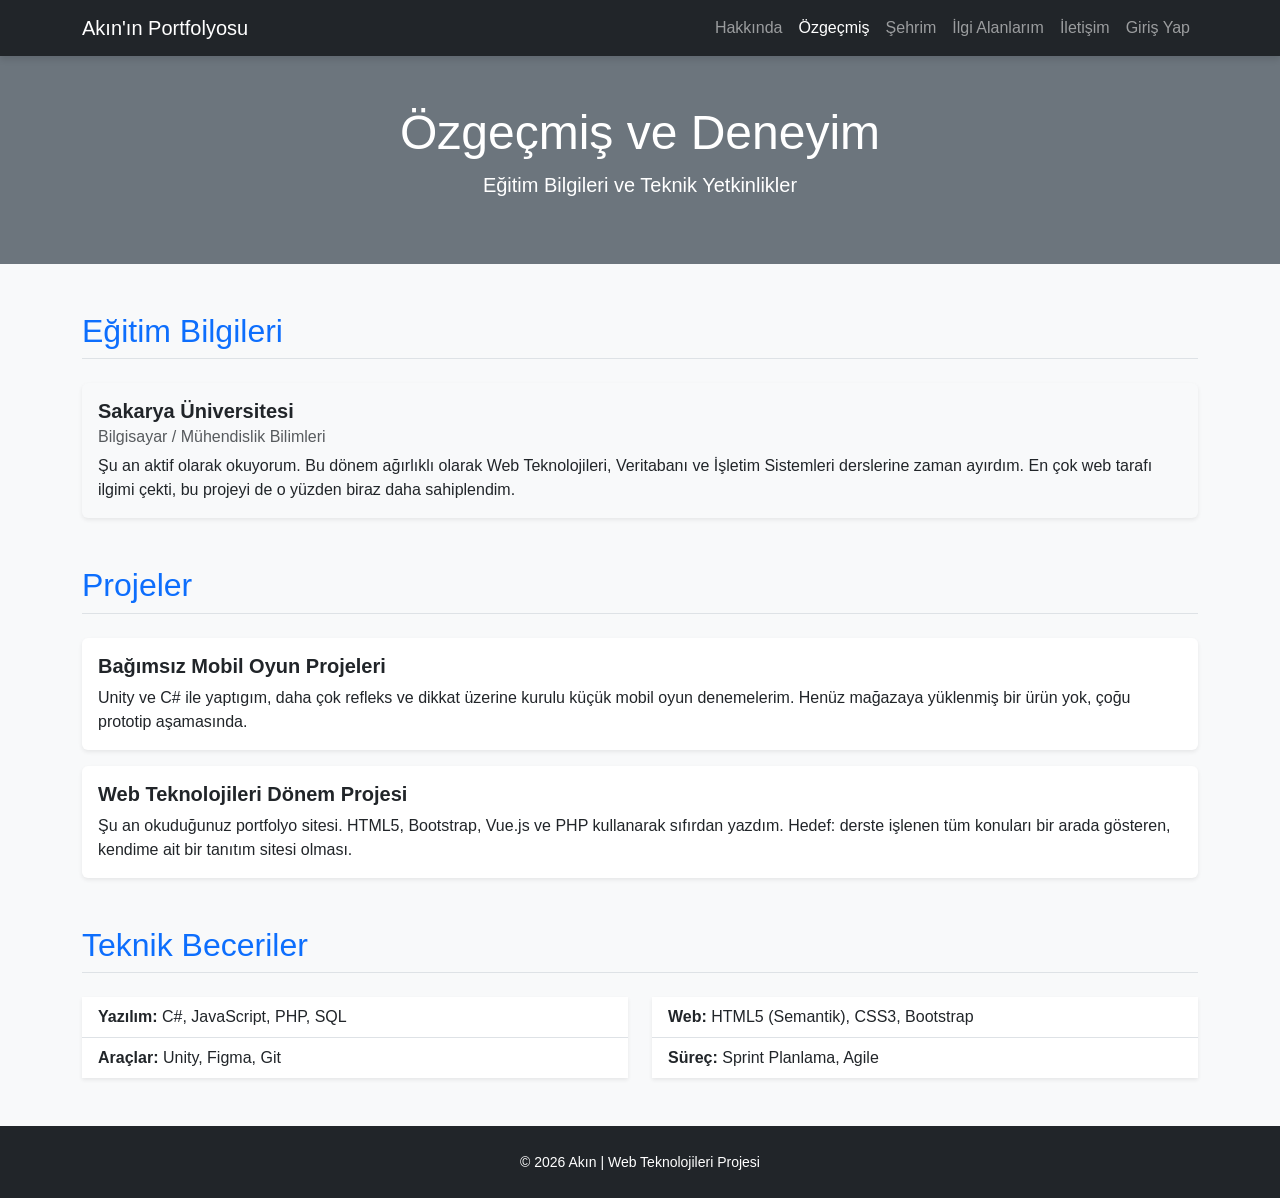
<file: cv.html>
<!DOCTYPE html>
<!--
    Akın Boz - Web Teknolojileri Projesi
    Özgeçmiş (CV) sayfası - cv.html
    Bu sayfayı semantic taglerle kurmaya çalıştım çünkü ödevde özellikle istenmiş.
    header, main, section, article, footer hepsi var.
    Tasarımı çok yüklemedim, CV gibi sade durması gerek diye düşündüm.
-->
<html lang="tr">
<head>
    <meta charset="UTF-8">
    <meta name="viewport" content="width=device-width, initial-scale=1.0">
    <title>Akın - Özgeçmiş</title>
    <!-- Bootstrap + kendi css dosyam (sıralama önemli, kendi yazdıklarım sonda olsun) -->
    <link href="https://cdn.jsdelivr.net/npm/bootstrap@5.3.3/dist/css/bootstrap.min.css" rel="stylesheet">
    <link rel="stylesheet" href="css/style.css">
</head>
<body class="d-flex flex-column min-vh-100">

    <!-- Navigasyon - diğer sayfalarla aynı, sadece active class özgeçmişe verildi -->
    <nav class="navbar navbar-expand-lg navbar-dark bg-dark sticky-top">
        <div class="container">
            <a class="navbar-brand" href="index.html">Akın'ın Portfolyosu</a>
            <button class="navbar-toggler" type="button" data-bs-toggle="collapse" data-bs-target="#navbarNav">
                <span class="navbar-toggler-icon"></span>
            </button>
            <div class="collapse navbar-collapse" id="navbarNav">
                <ul class="navbar-nav ms-auto">
                    <li class="nav-item"><a class="nav-link" href="index.html">Hakkında</a></li>
                    <li class="nav-item"><a class="nav-link active" href="cv.html">Özgeçmiş</a></li>
                    <li class="nav-item"><a class="nav-link" href="sehrim.html">Şehrim</a></li>
					<li class="nav-item"><a class="nav-link" href="ilgialanlarim.html">İlgi Alanlarım</a></li>
					<li class="nav-item"><a class="nav-link" href="iletisim.html">İletişim</a></li>
					<li class="nav-item"><a class="nav-link" href="login.html">Giriş Yap</a></li>
                </ul>
            </div>
        </div>
    </nav>

    <!-- Üst başlık alanı - klasik bir CV görünümü için gri arkaplan tercih ettim -->
    <header class="bg-secondary text-white text-center py-5">
        <div class="container">
            <h1 class="display-5">Özgeçmiş ve Deneyim</h1>
            <p class="lead">Eğitim Bilgileri ve Teknik Yetkinlikler</p>
        </div>
    </header>

    <main class="container my-5">

        <!-- Eğitim bölümü - şuan tek bir ünversitem var, ileride lisansüstü gelirse buraya ekleycem -->
        <section class="mb-5">
            <h2 class="mb-4 border-bottom pb-2 text-primary">Eğitim Bilgileri</h2>
            <article class="card mb-3 shadow-sm border-0 bg-light">
                <div class="card-body">
                    <h5 class="card-title fw-bold">Sakarya Üniversitesi</h5>
                    <h6 class="card-subtitle mb-2 text-muted">Bilgisayar / Mühendislik Bilimleri</h6>
                    <p class="card-text">Şu an aktif olarak okuyorum. Bu dönem ağırlıklı olarak Web Teknolojileri, Veritabanı ve İşletim Sistemleri derslerine zaman ayırdım. En çok web tarafı ilgimi çekti, bu projeyi de o yüzden biraz daha sahiplendim.</p>
                </div>
            </article>
        </section>

        <!-- Projeler kısmı - şimdilik sadece oyun projelerimi yazdım, web tarafına da yer açacağım ileride -->
        <section class="mb-5">
            <h2 class="mb-4 border-bottom pb-2 text-primary">Projeler</h2>
            <article class="card mb-3 shadow-sm border-0">
                <div class="card-body">
                    <h5 class="card-title fw-bold">Bağımsız Mobil Oyun Projeleri</h5>
                    <p class="card-text">Unity ve C# ile yaptıgım, daha çok refleks ve dikkat üzerine kurulu küçük mobil oyun denemelerim. Henüz mağazaya yüklenmiş bir ürün yok, çoğu prototip aşamasında.</p>
                </div>
            </article>
            <article class="card mb-3 shadow-sm border-0">
                <div class="card-body">
                    <h5 class="card-title fw-bold">Web Teknolojileri Dönem Projesi</h5>
                    <p class="card-text">Şu an okuduğunuz portfolyo sitesi. HTML5, Bootstrap, Vue.js ve PHP kullanarak sıfırdan yazdım. Hedef: derste işlenen tüm konuları bir arada gösteren, kendime ait bir tanıtım sitesi olması.</p>
                </div>
            </article>
        </section>

        <!-- Teknik beceriler - sadece gerçekten kullandıklarımı yazmaya özen gösterdim -->
        <section>
            <h2 class="mb-4 border-bottom pb-2 text-primary">Teknik Beceriler</h2>
            <div class="row">
                <div class="col-md-6">
                    <ul class="list-group list-group-flush shadow-sm">
                        <li class="list-group-item"><strong>Yazılım:</strong> C#, JavaScript, PHP, SQL</li>
                        <li class="list-group-item"><strong>Araçlar:</strong> Unity, Figma, Git</li>
                    </ul>
                </div>
                <div class="col-md-6">
                    <ul class="list-group list-group-flush shadow-sm">
                        <li class="list-group-item"><strong>Web:</strong> HTML5 (Semantik), CSS3, Bootstrap</li>
                        <li class="list-group-item"><strong>Süreç:</strong> Sprint Planlama, Agile</li>
                    </ul>
                </div>
            </div>
        </section>
    </main>

    <!-- Footer - tüm sayfalarda ortak -->
    <footer class="bg-dark text-white text-center py-4 mt-auto">
        <div class="container"><small>&copy; 2026 Akın | Web Teknolojileri Projesi</small></div>
    </footer>

    <script src="https://cdn.jsdelivr.net/npm/bootstrap@5.3.3/dist/js/bootstrap.bundle.min.js"></script>
</body>
</html>
</file>
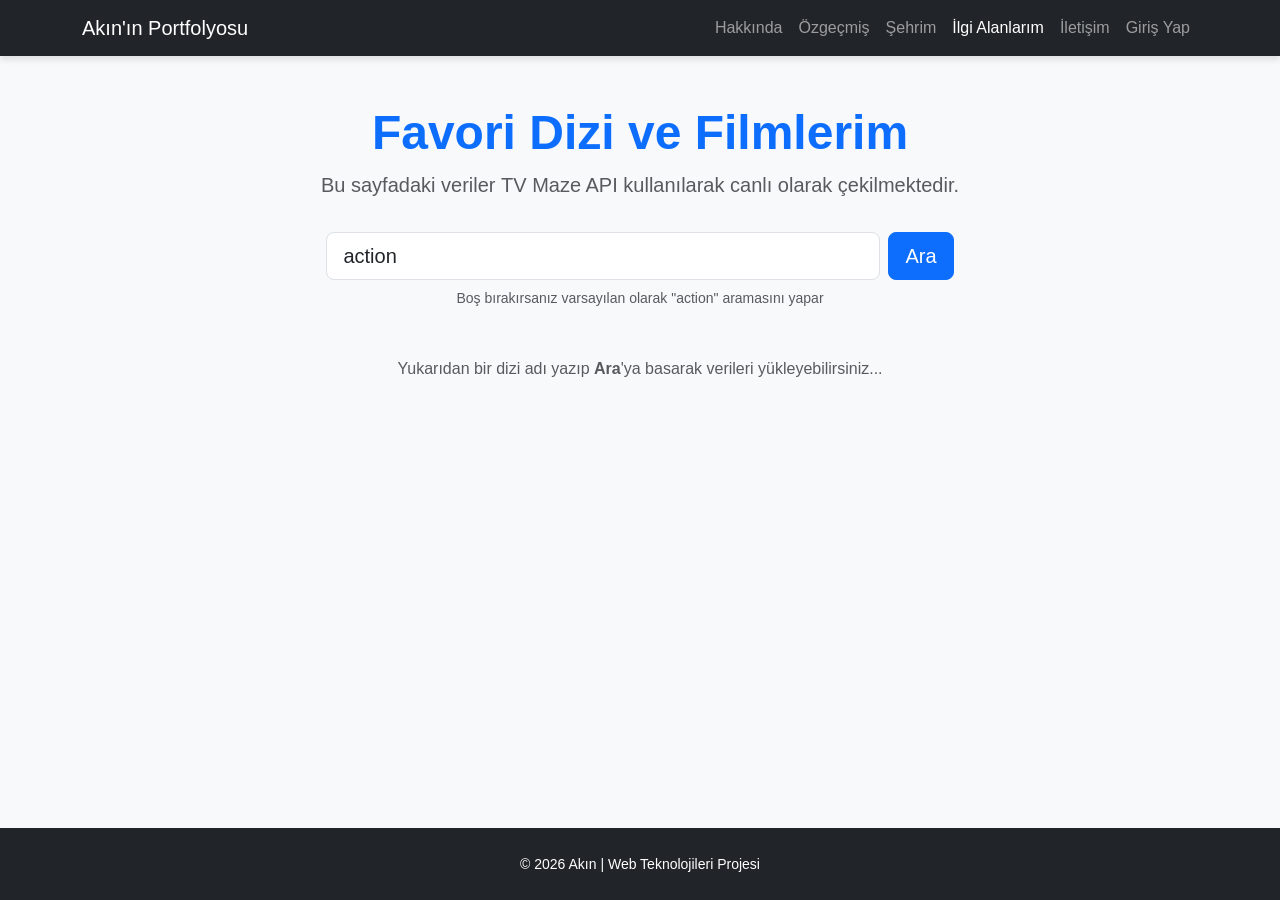
<file: ilgialanlarim.html>
<!DOCTYPE html>
<html lang="tr">
<head>
    <meta charset="UTF-8">
    <meta name="viewport" content="width=device-width, initial-scale=1.0">
    <title>Akın - İlgi Alanlarım</title>
    <link href="https://cdn.jsdelivr.net/npm/bootstrap@5.3.3/dist/css/bootstrap.min.css" rel="stylesheet">
    <link rel="stylesheet" href="css/style.css">
    <style>
        .card-img-top { height: 350px; object-fit: cover; }
    </style>
</head>
<body class="d-flex flex-column min-vh-100 bg-light">

    <nav class="navbar navbar-expand-lg navbar-dark bg-dark sticky-top">
        <div class="container">
            <a class="navbar-brand" href="index.html">Akın'ın Portfolyosu</a>
            <button class="navbar-toggler" type="button" data-bs-toggle="collapse" data-bs-target="#navbarNav">
                <span class="navbar-toggler-icon"></span>
            </button>
            <div class="collapse navbar-collapse" id="navbarNav">
                <ul class="navbar-nav ms-auto">
                    <li class="nav-item"><a class="nav-link" href="index.html">Hakkında</a></li>
                    <li class="nav-item"><a class="nav-link" href="cv.html">Özgeçmiş</a></li>
                    <li class="nav-item"><a class="nav-link" href="sehrim.html">Şehrim</a></li>
                    <li class="nav-item"><a class="nav-link active" href="ilgialanlarim.html">İlgi Alanlarım</a></li>
					<li class="nav-item"><a class="nav-link" href="iletisim.html">İletişim</a></li>
					<li class="nav-item"><a class="nav-link" href="login.html">Giriş Yap</a></li>
                </ul>
            </div>
        </div>
    </nav>

    <main class="container my-5">
        <header class="text-center mb-5">
            <h1 class="display-5 fw-bold text-primary">Favori Dizi ve Filmlerim</h1>
            <p class="lead text-muted">Bu sayfadaki veriler <strong>TV Maze API</strong> kullanılarak canlı olarak çekilmektedir.</p>

            <!-- Arama formu - kullanıcı artık kendi istediği diziyi arayabilir -->
            <form id="searchForm" class="row g-2 justify-content-center mt-4" autocomplete="off">
                <div class="col-md-6">
                    <input type="text" id="searchInput" class="form-control form-control-lg"
                           placeholder="Dizi adı yazın (örn: dark, office, the boys)" value="action">
                </div>
                <div class="col-md-auto">
                    <button id="fetchDataBtn" type="submit" class="btn btn-primary btn-lg w-100">Ara</button>
                </div>
            </form>
            <small class="text-muted d-block mt-2">Boş bırakırsanız varsayılan olarak "action" aramasını yapar</small>
        </header>

        <div id="movieContainer" class="row">
            <div class="col-12 text-center">
                <p class="text-muted">Yukarıdan bir dizi adı yazıp <strong>Ara</strong>'ya basarak verileri yükleyebilirsiniz...</p>
            </div>
        </div>
    </main>

    <footer class="bg-dark text-white text-center py-4 mt-auto">
        <div class="container"><small>&copy; 2026 Akın | Web Teknolojileri Projesi</small></div>
    </footer>

    <script>
        // Form submit edildiğinde sayfa yenilenmesin, kendi fonksiyonumuz çalışsın
        document.getElementById('searchForm').addEventListener('submit', function(e) {
            e.preventDefault();
            fetchShows();
        });

        // API çağrısını yapan ana fonksiyon - input içeriğini query olarak kulanır
        function fetchShows() {
            const container = document.getElementById('movieContainer');
            const inputVal = document.getElementById('searchInput').value.trim();
            // input boş bırakılırsa varsayılan değer "action" olsun
            const query = inputVal === '' ? 'action' : inputVal;

            // Yükleniyor animasyonu - kullanıcı bekliyo bilsin
            container.innerHTML = '<div class="text-center w-100 py-4"><div class="spinner-border text-primary" role="status"></div><p class="mt-2">Yükleniyor...</p></div>';

            // TV Maze API arama endpointi - query parametresi dinamik olarak gönderiliyor
            fetch('https://api.tvmaze.com/search/shows?q=' + encodeURIComponent(query))
                .then(response => response.json())
                .then(data => {
                    container.innerHTML = ''; // önceki sonuçları temzile

                    // Hiç sonuç gelmediyse uyarı göster
                    if (!data || data.length === 0) {
                        container.innerHTML = '<div class="col-12 text-center py-4"><div class="alert alert-warning d-inline-block">"<strong>' + query + '</strong>" için sonuç bulunamadı. Farklı bir kelime deneyin.</div></div>';
                        return;
                    }

                    // Gelen her dizi için bir kart oluştur
                    data.forEach(item => {
                        const show = item.show;
                        const image = show.image ? show.image.medium : 'https://via.placeholder.com/210x295?text=Resim+Yok';
                        const summary = show.summary ? show.summary.replace(/<[^>]+>/g, '').substring(0, 150) + '...' : 'Özet bulunmuyor.';
                        const rating = (show.rating && show.rating.average) ? show.rating.average : '-';

                        const col = document.createElement('div');
                        col.className = 'col-md-4 col-lg-3 mb-4';
                        col.innerHTML = `
                            <div class="card h-100 shadow-sm border-0">
                                <img src="${image}" class="card-img-top" alt="${show.name}">
                                <div class="card-body">
                                    <h5 class="card-title fw-bold">${show.name}</h5>
                                    <p class="mb-2"><span class="badge bg-warning text-dark">⭐ ${rating}</span></p>
                                    <p class="card-text small text-muted">${summary}</p>
                                    <a href="${show.url}" target="_blank" class="btn btn-sm btn-outline-primary w-100">Detayları Gör</a>
                                </div>
                            </div>
                        `;
                        container.appendChild(col);
                    });
                })
                .catch(error => {
                    container.innerHTML = '<p class="text-danger text-center">Veri çekilirken bir hata oluştu! İnternet bağlantınızı kontrol edin.</p>';
                    console.error('Hata:', error);
                });
        }
    </script>

    <script src="https://cdn.jsdelivr.net/npm/bootstrap@5.3.3/dist/js/bootstrap.bundle.min.js"></script>
</body>
</html>
</file>
<file: css/style.css>
/* Genel Ayarlar */
body {
    font-family: 'Segoe UI', Tahoma, Geneva, Verdana, sans-serif;
    background-color: #f8f9fa;
}

/* Navigasyon Çubuğu Efektleri */
.navbar {
    box-shadow: 0 4px 6px rgba(0,0,0,0.1);
}
.navbar-nav .nav-link {
    transition: color 0.3s ease-in-out;
    font-weight: 500;
}
.navbar-nav .nav-link:hover {
    color: #0dcaf0 !important; /* Üzerine gelince açık mavi */
}

/* Kart (Card) Hover Efektleri */
.card {
    transition: transform 0.3s ease, box-shadow 0.3s ease;
}
.card:hover {
    transform: translateY(-5px);
    box-shadow: 0 10px 20px rgba(0,0,0,0.15) !important;
}

/* API Sayfası Dizi/Film Resimleri */
.card-img-top {
    transition: transform 0.3s ease;
}
.card:hover .card-img-top {
    transform: scale(1.03);
}

/* Buton Animasyonları */
.btn {
    transition: all 0.3s ease;
}
.btn:hover {
    transform: translateY(-2px);
    box-shadow: 0 5px 10px rgba(0,0,0,0.1);
}

/* Profil Fotoğrafı Gölgesi (Hakkında Sayfası) */
.rounded-circle.shadow {
    border: 4px solid #fff;
    box-shadow: 0 8px 16px rgba(0,0,0,0.2) !important;
}
</file>
